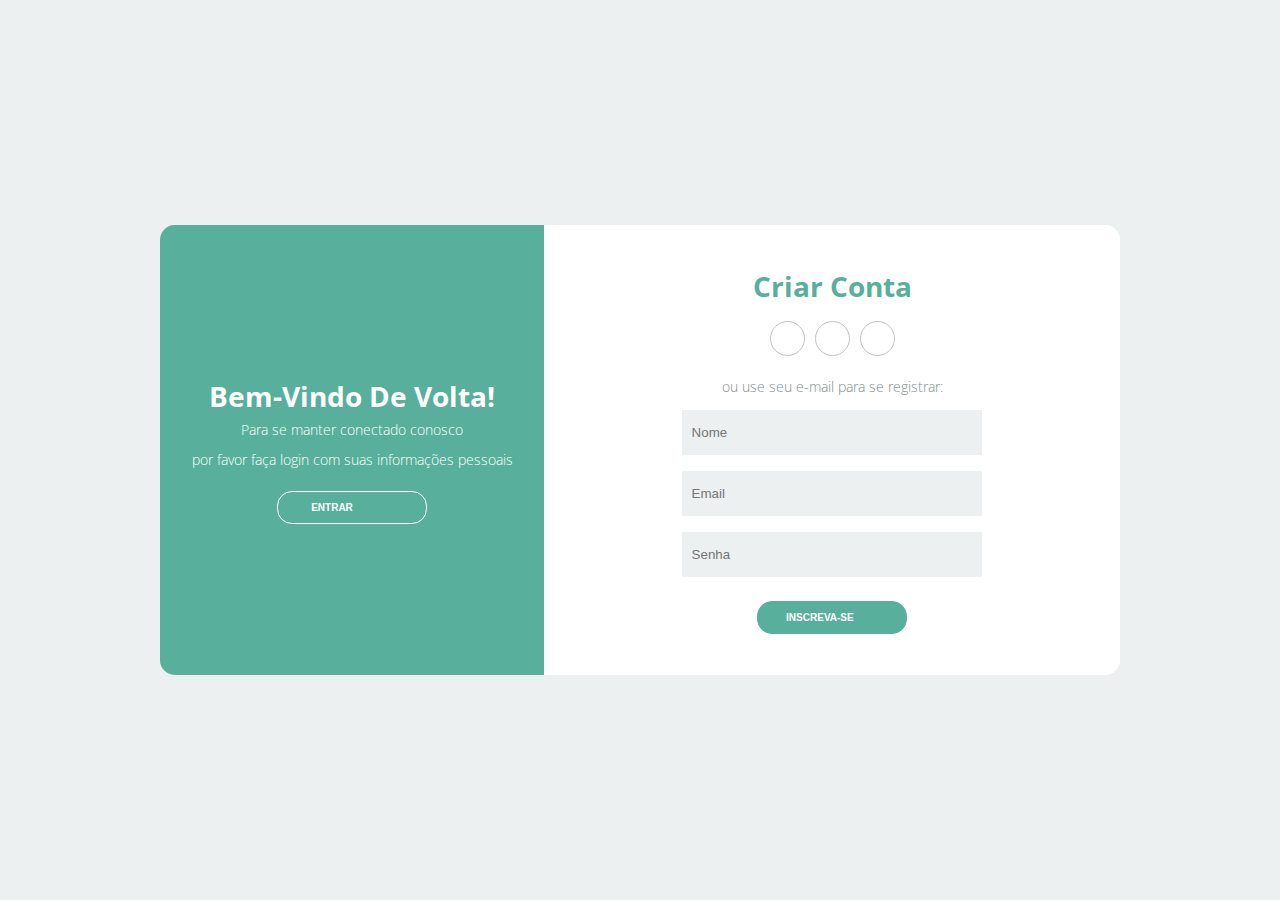
<file: pcc_med_clin/login/index.html>
<!DOCTYPE html>
<html lang="pt-br">

<head>
    <meta charset="UTF-8">
    <meta name="viewport" content="width=device-width, initial-scale=1.0">
    <meta http-equiv="X-UA-Compatible" content="ie=edge">
    <title>Login</title>
    <link rel="stylesheet" href="css/style.css">
    <link rel="stylesheet" href="https://use.fontawesome.com/releases/v5.8.2/css/all.css"
        integrity="sha384-oS3vJWv+0UjzBfQzYUhtDYW+Pj2yciDJxpsK1OYPAYjqT085Qq/1cq5FLXAZQ7Ay" crossorigin="anonymous">
</head>

<body>
    <div class="container">
        <div class="content first-content">
            <div class="first-column">
                <h2 class="title title-primary">Bem-vindo de volta!</h2>
                <p class="description description-primary">Para se manter conectado conosco</p>
                <p class="description description-primary">por favor faça login com suas informações pessoais</p>
                <button id="signin" class="btn btn-primary">entrar</button>
            </div>
            <div class="second-column">
                <h2 class="title title-second">criar conta</h2>
                <div class="social-media">
                    <ul class="list-social-media">
                        <a class="link-social-media" href="#">
                            <li class="item-social-media">
                                <i class="fab fa-facebook-f"></i>
                            </li>
                        </a>
                        <a class="link-social-media" href="#">
                            <li class="item-social-media">
                                <i class="fab fa-google-plus-g"></i>
                            </li>
                        </a>
                        <a class="link-social-media" href="#">
                            <li class="item-social-media">
                                <i class="fab fa-linkedin-in"></i>
                            </li>
                        </a>
                    </ul>
                </div><!-- mídias sociais -->
                <p class="description description-second">ou use seu e-mail para se registrar:</p>
                <form class="form">
                    <label class="label-input" for="">
                        <i class="far fa-user icon-modify"></i>
                        <input type="text" placeholder="Nome">
                    </label>

                    <label class="label-input" for="">
                        <i class="far fa-envelope icon-modify"></i>
                        <input type="email" placeholder="Email">
                    </label>

                    <label class="label-input" for="">
                        <i class="fas fa-lock icon-modify"></i>
                        <input type="password" placeholder="Senha">
                    </label>


                    <button class="btn btn-second">inscreva-se</button>
                </form>
            </div><!-- segunda coluna -->
        </div><!-- primeiro conteúdo -->
        <div class="content second-content">
            <div class="first-column">
                <h2 class="title title-primary">Olá, amigo!</h2>
                <p class="description description-primary">Digite seus detalhes pessoais</p>
                <p class="description description-primary">e comece a jornada conosco</p>
                <button id="signup" class="btn btn-primary">inscreva-se</button>
            </div>
            <div class="second-column">
                <h2 class="title title-second">entrar no desenvolvedor</h2>
                <div class="social-media">
                    <ul class="list-social-media">
                        <a class="link-social-media" href="#">
                            <li class="item-social-media">
                                <i class="fab fa-facebook-f"></i>
                            </li>
                        </a>
                        <a class="link-social-media" href="#">
                            <li class="item-social-media">
                                <i class="fab fa-google-plus-g"></i>
                            </li>
                        </a>
                        <a class="link-social-media" href="#">
                            <li class="item-social-media">
                                <i class="fab fa-linkedin-in"></i>
                            </li>
                        </a>
                    </ul>
                </div><!-- mídias sociais -->
                <p class="description description-second">ou use sua conta de e-mail:</p>
                <form class="form">

                    <label class="label-input" for="">
                        <i class="far fa-envelope icon-modify"></i>
                        <input type="email" placeholder="Email">
                    </label>

                    <label class="label-input" for="">
                        <i class="fas fa-lock icon-modify"></i>
                        <input type="password" placeholder="Senha">
                    </label>

                    <a class="password" href="#">esqueceu sua senha?</a>
                    <button class="btn btn-second">entrar</button>
                </form>
            </div><!-- segunda coluna -->
        </div><!-- segundo conteúdo -->
    </div>
    <script src="js/app.js"></script>
</body>

</html>
</file>
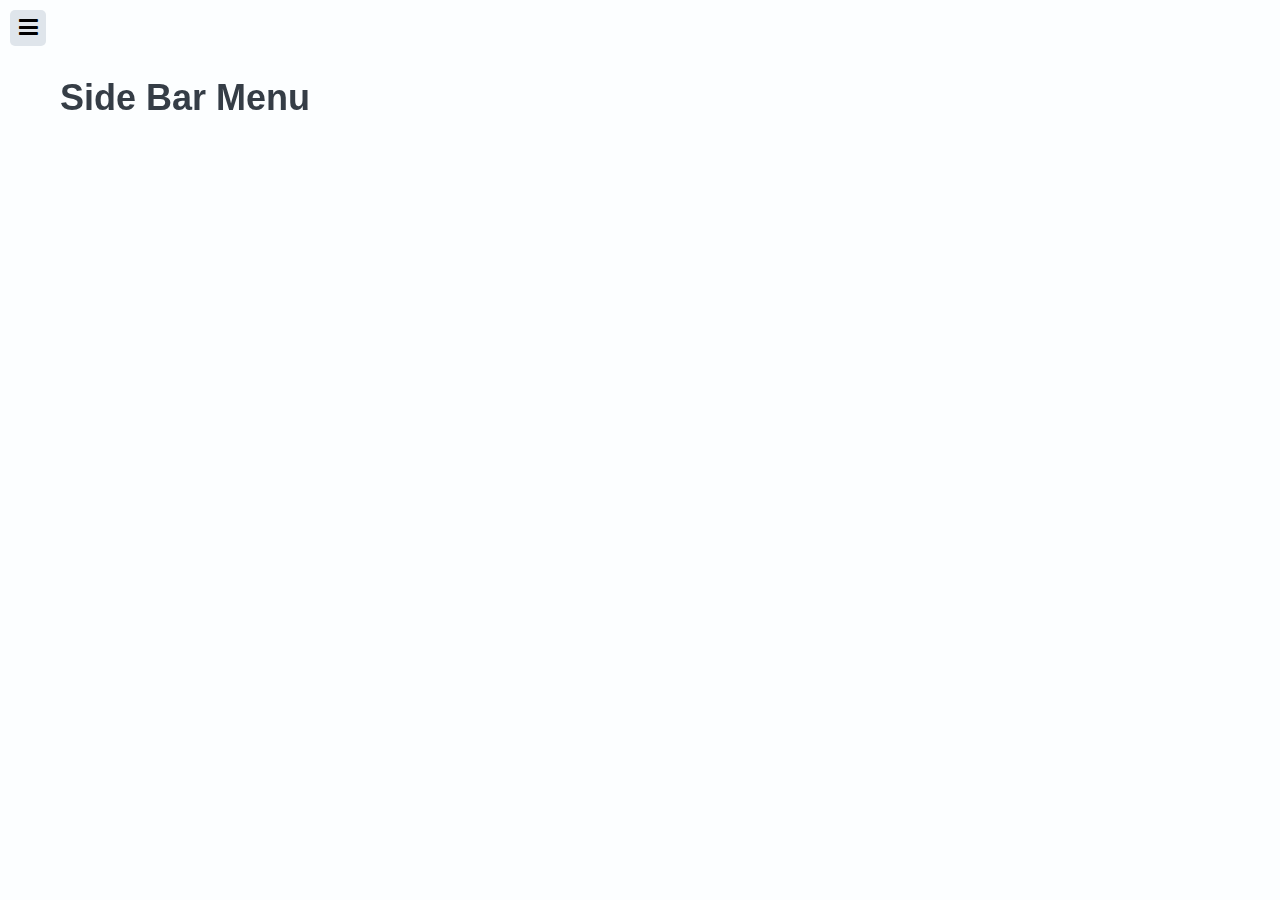
<file: pcc_med_clin/teampleate_beta/index.html>
<!DOCTYPE html>
<html lang="en">
<head>
    <meta charset="UTF-8">
    <meta name="viewport" content="width=device-width, initial-scale=1.0">
    <title>Side Bar Menu</title>
    <link rel="stylesheet" href="style.css">
    <script src="main.js" defer></script>
</head>
<body>
    <!-- Menu -->
    <nav id="slide-menu">
        <ul>
            <li>Home</li>
            <li>Dashboard</li>
            <li>Profile</li>
            <li>Settings</li>
            <li>Logout</li>
        </ul>
    </nav>
    
    <!-- Content -->
    <div id="content">
        <div class="menu-trigger"></div>
        <h1>Side Bar Menu</h1>
    </div>
</body>
</html>
</file>
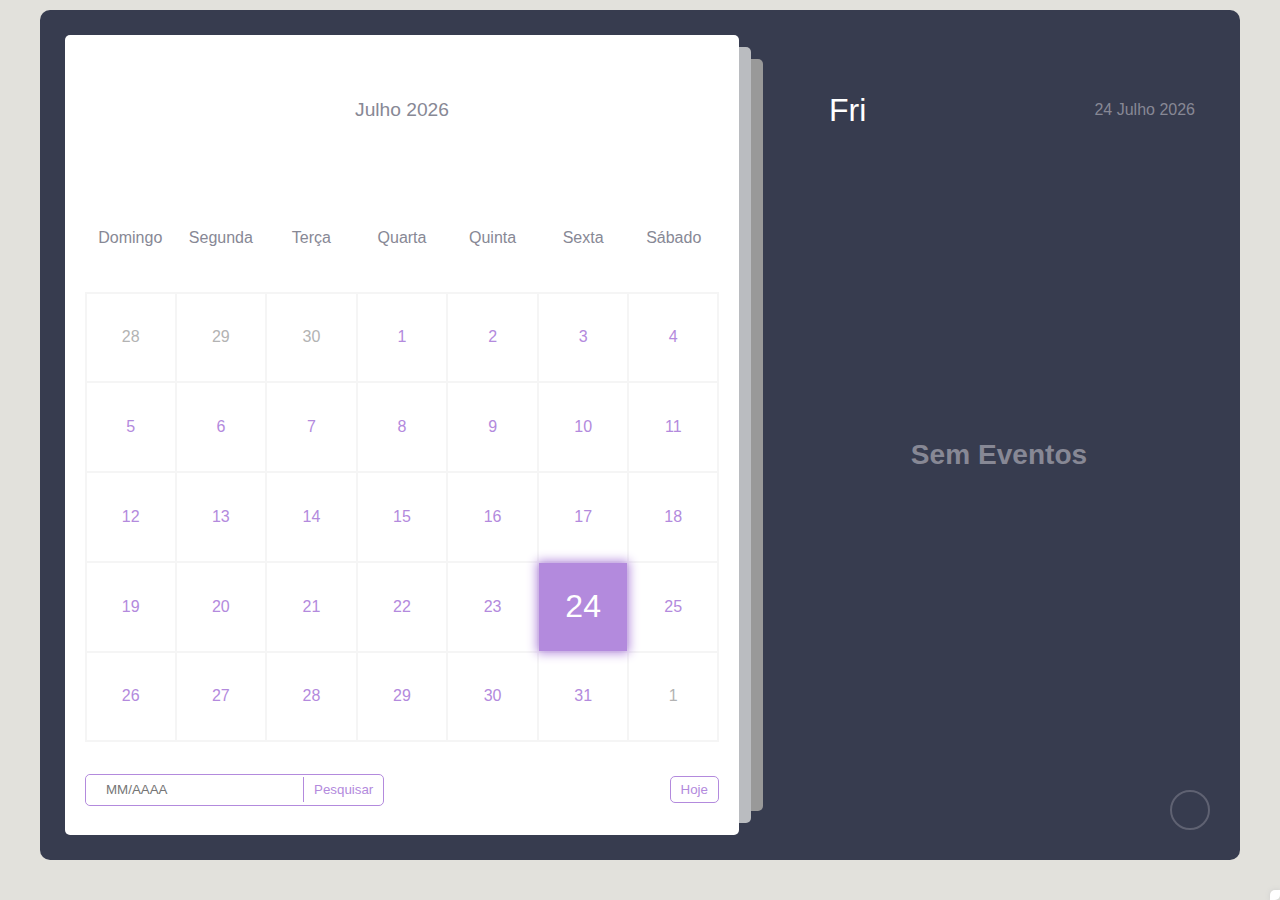
<file: pcc_med_clin/teamplate/menu/CalendarioNovo/index.html>
<!DOCTYPE html>
<html lang="pt-br">
  <head>
    <meta charset="UTF-8" />
    <meta http-equiv="X-UA-Compatible" content="IE=edge" />
    <meta name="viewport" content="width=device-width, initial-scale=1.0" />
    <meta
      name="description"
      content="Stay organized with our user-friendly Calendar featuring events, reminders, and a customizable interface. Built with HTML, CSS, and JavaScript. Start scheduling today!"
    />
    <meta
      name="keywords"
      content="calendar, events, reminders, javascript, html, css, open source coding"
    />
    <link
      rel="stylesheet"
      href="https://cdnjs.cloudflare.com/ajax/libs/font-awesome/6.2.0/css/all.min.css"
      integrity="sha512-xh6O/CkQoPOWDdYTDqeRdPCVd1SpvCA9XXcUnZS2FmJNp1coAFzvtCN9BmamE+4aHK8yyUHUSCcJHgXloTyT2A=="
      crossorigin="anonymous"
      referrerpolicy="no-referrer"
    />
    <link rel="shortcut icon" href="../CalendarioNovo/imgs/IconeCalendario.png">
    <link rel="stylesheet" href="../CalendarioNovo/css/style.css"/>
    <title>Atendimentos</title>
  </head>
  <body>
    <div class="container">
      <div class="left">
        <div class="calendar">
          <div class="month">
            <i class="fas fa-angle-left prev"></i>
            <div class="date">Setembro 2023</div>
            <i class="fas fa-angle-right next"></i>
          </div>
          <div class="weekdays">
            <div>Domingo</div>
            <div>Segunda</div>
            <div>Terça</div>
            <div>Quarta</div>
            <div>Quinta</div>
            <div>Sexta</div>
            <div>Sábado</div>
          </div>

          <div class="days"></div>
          <div class="goto-today">
            <div class="goto">
              <input type="text" placeholder="MM/AAAA" class="date-input" />
              <button class="goto-btn">Pesquisar</button>
            </div>
            <button class="today-btn">Hoje</button>
          </div>
        </div>
      </div>
      <div class="right">
        <div class="today-date">
          <div class="event-day"></div>
          <div class="event-date"></div>
        </div>
        <div class="events"></div>
        <div class="add-event-wrapper">
          <div class="add-event-header">
            <div class="title">Nova Consulta</div>
            <i class="fas fa-times close"></i>
          </div>
          <div class="add-event-body">
            <div class="add-event-input">
              <input type="text" placeholder="Qual a consulta?" class="event-name" />
            </div>
            <div class="add-event-input">
              <input
                type="text"
                placeholder="Horário de início"
                class="event-time-from"
              />
            </div>
            <div class="add-event-input">
              <input
                type="text"
                placeholder="Horário de termino"
                class="event-time-to"
              />
            </div>
          </div>
          <div class="add-event-footer">
            <button class="add-event-btn">Marcar</button>
          </div>
        </div>
      </div>
      <button class="add-event">
        <i class="fas fa-plus"></i>
      </button>
    </div>
    <script src="../CalendarioNovo/script/script.js"></script>
  </body>
</html>
</file>
<file: pcc_med_clin/login/css/style.css>
@import url('https://fonts.googleapis.com/css?family=Open+Sans:300,400,700&display=swap');

* {
    margin: 0;
    padding: 0;
    box-sizing: border-box;
}

body {
    font-family: 'Open Sans', sans-serif;
}

.container {
    display: flex;
    justify-content: center;
    align-items: center;
    height: 100vh;
    background-color: #ecf0f1;
}

.content {
    background-color: #fff;
    border-radius: 15px;
    width: 960px;
    height: 50%;
    justify-content: space-between;
    align-items: center;
    position: relative;
}

.content::before {
    content: "";
    position: absolute;
    background-color: #58af9b;
    width: 40%;
    height: 100%;
    border-top-left-radius: 15px;
    border-bottom-left-radius: 15px;


    left: 0;
}

.title {
    font-size: 28px;
    font-weight: bold;
    text-transform: capitalize;
}

.title-primary {
    color: #fff;
}

.title-second {
    color: #58af9b;
}

.description {
    font-size: 14px;
    font-weight: 300;
    line-height: 30px;
}

.description-primary {
    color: #fff;
}

.description-second {
    color: #7f8c8d;
}

.btn {
    border-radius: 15px;
    text-transform: uppercase;
    color: #fff;
    font-size: 10px;
    padding: 10px 40px;
    cursor: pointer;
    font-weight: bold;
    width: 150px;
    align-self: center;
    border: none;
    margin-top: 1rem;
}

.btn-primary {
    background-color: transparent;
    border: 1px solid #fff;
    transition: background-color .5s;
    padding-left: 0%;
    margin-bottom: 0%;

}

.btn-primary:hover {
    background-color: #fff;
    color: #58af9b;
}

.btn-second {
    background-color: #58af9b;
    border: 1px solid #58af9b;
    transition: background-color .5s;
    padding-left: 5%;
}

.btn-second:hover {
    background-color: #fff;
    border: 1px solid #58af9b;
    color: #58af9b;
    padding-left: 5%;

}

.first-content {
    display: flex;
}

.first-content .second-column {
    z-index: 11;
}

.first-column {
    text-align: center;
    width: 40%;
    z-index: 10;
}

.second-column {
    width: 60%;
    display: flex;
    flex-direction: column;
    align-items: center;
}

.social-media {
    margin: 1rem 0;
}

.link-social-media:not(:first-child) {
    margin-left: 10px;
}

.link-social-media .item-social-media {
    transition: background-color .5s;
}

.link-social-media:hover .item-social-media {
    background-color: #58af9b;
    color: #fff;
    border-color: #58af9b;
}

.list-social-media {
    display: flex;
    list-style-type: none;
}

.item-social-media {
    border: 1px solid #bdc3c7;
    border-radius: 50%;
    width: 35px;
    height: 35px;
    line-height: 35px;
    text-align: center;
    color: #95a5a6;
}

.form {
    display: flex;
    flex-direction: column;
    width: 55%;
}

.form input {
    height: 45px;
    width: 100%;
    border: none;
    background-color: #ecf0f1;
}

input:-webkit-autofill {
    -webkit-box-shadow: 0 0 0px 1000px #ecf0f1 inset !important;
    -webkit-text-fill-color: #000 !important;
}

.label-input {
    background-color: #ecf0f1;
    display: flex;
    align-items: center;
    margin: 8px;
}

.icon-modify {
    color: #7f8c8d;
    padding: 0 5px;
}

/* second content*/

.second-content {
    position: absolute;
    display: flex;
}

.second-content .first-column {
    order: 2;
    z-index: -1;
}

.second-content .second-column {
    order: 1;
    z-index: -1;
}

.password {
    color: #34495e;
    font-size: 14px;
    margin: 15px 0;
    text-align: center;
}

.password::first-letter {
    text-transform: capitalize;
}



.sign-in-js .first-content .first-column {
    z-index: -1;
}

.sign-in-js .second-content .second-column {
    z-index: 11;
}

.sign-in-js .second-content .first-column {
    z-index: 13;
}

.sign-in-js .content::before {
    left: 60%;
    border-top-left-radius: 0;
    border-bottom-left-radius: 0;
    border-top-right-radius: 15px;
    border-bottom-right-radius: 15px;
    animation: slidein 1.3s;
    /*MODIFIQUEI DE 3s PARA 1.3s*/

    z-index: 12;
}

.sign-up-js .content::before {
    animation: slideout 1.3s;
    /*MODIFIQUEI DE 3s PARA 1.3s*/

    z-index: 12;
}

.sign-up-js .second-content .first-column,
.sign-up-js .second-content .second-column {
    z-index: -1;
}

.sign-up-js .first-content .second-column {
    z-index: 11;
}

.sign-up-js .first-content .first-column {
    z-index: 13;
}


/* DESLOCAMENTO CONTEÚDO ATRÁS DO CONTENT:BEFORE*/
.sign-in-js .first-content .second-column {

    z-index: -1;
    position: relative;
    animation: deslocamentoEsq 1.3s;
    /*MODIFIQUEI DE 3s PARA 1.3s*/
}

.sign-up-js .second-content .second-column {
    position: relative;
    z-index: -1;
    animation: deslocamentoDir 1.3s;
    /*MODIFIQUEI DE 3s PARA 1.3s*/
}

/*ANIMAÇÃOO CSS PARA O CONTEÚDO*/

@keyframes deslocamentoEsq {

    from {
        left: 0;
        opacity: 1;
        z-index: 12;
    }

    25% {
        left: -80px;
        opacity: .5;
        /* z-index: 12; NÃO HÁ NECESSIDADE */
    }

    50% {
        left: -100px;
        opacity: .2;
        /* z-index: 12; NÃO HÁ NECESSIDADE */
    }

    to {
        left: -110px;
        opacity: 0;
        z-index: -1;
    }
}


@keyframes deslocamentoDir {

    from {
        left: 0;
        z-index: 12;
    }

    25% {
        left: 80px;
        /* z-index: 12;  NÃO HÁ NECESSIDADE*/
    }

    50% {
        left: 100px;
        /* z-index: 12; NÃO HÁ NECESSIDADE*/
        /* background-color: yellow;  Exemplo que dei no vídeo*/
    }

    to {
        left: 110px;
        z-index: -1;
    }
}


/*ANIMAÇÃO CSS*/

@keyframes slidein {

    from {
        left: 0;
        width: 40%;
    }

    25% {
        left: 5%;
        width: 50%;
    }

    50% {
        left: 25%;
        width: 60%;
    }

    75% {
        left: 45%;
        width: 50%;
    }

    to {
        left: 60%;
        width: 40%;
    }
}

@keyframes slideout {

    from {
        left: 60%;
        width: 40%;
    }

    25% {
        left: 45%;
        width: 50%;
    }

    50% {
        left: 25%;
        width: 60%;
    }

    75% {
        left: 5%;
        width: 50%;
    }

    to {
        left: 0;
        width: 40%;
    }
}

/*VERSÃO MOBILE*/
@media screen and (max-width: 1040px) {
    .content {
        width: 100%;
        height: 100%;
    }

    .content::before {
        width: 100%;
        height: 40%;
        top: 0;
        border-radius: 0;
    }

    .first-content,
    .second-content {
        flex-direction: column;
        justify-content: space-around;
    }

    .first-column,
    .second-column {
        width: 100%;
    }

    .sign-in-js .content::before {
        top: 60%;
        left: 0;
        border-radius: 0;

    }

    .form {
        width: 90%;
    }

    /* ANIMAÇÃO MOBILE CSS*/

    @keyframes deslocamentoEsq {

        from {
            top: 0;
            opacity: 1;
            z-index: 12;
        }

        25% {
            top: -80px;
            opacity: .5;
            /* z-index: 12; NÃO HÁ NECESSIDADE */
        }

        50% {
            top: -100px;
            opacity: .2;
            /* z-index: 12; NÃO HÁ NECESSIDADE */
        }

        to {
            top: -110px;
            opacity: 0;
            z-index: -1;
        }
    }


    @keyframes deslocamentoDir {

        from {
            top: 0;
            z-index: 12;
        }

        25% {
            top: 80px;
            /* z-index: 12;  NÃO HÁ NECESSIDADE*/
        }

        50% {
            top: 100px;
            /* z-index: 12; NÃO HÁ NECESSIDADE*/
            /* background-color: yellow;  Exemplo que dei no vídeo*/
        }

        to {
            top: 110px;
            z-index: -1;
        }
    }



    @keyframes slidein {

        from {
            top: 0;
            height: 40%;
        }

        25% {
            top: 5%;
            height: 50%;
        }

        50% {
            top: 25%;
            height: 60%;
        }

        75% {
            top: 45%;
            height: 50%;
        }

        to {
            top: 60%;
            height: 40%;
        }
    }

    @keyframes slideout {

        from {
            top: 60%;
            height: 40%;
        }

        25% {
            top: 45%;
            height: 50%;
        }

        50% {
            top: 25%;
            height: 60%;
        }

        75% {
            top: 5%;
            height: 50%;
        }

        to {
            top: 0;
            height: 40%;
        }
    }

}

@media screen and (max-width: 740px) {
    .form {
        width: 50%;
    }
}

@media screen and (max-width: 425px) {
    .form {
        width: 100%;
    }
}
</file>
<file: pcc_med_clin/teampleate_beta/style.css>
@font-face {
    font-family: 'ico';
    src: url("[data-uri]") format("woff"), url("[data-uri]") format("truetype");
}

body {
    margin: 0;
    background: #556270;
    color: #353d46;
    font: 18px/27px 'Arial', sans-serif;
}

nav#slide-menu {
    position: fixed;
    top: 0;
    left: -100px;
    bottom: 0;
    display: block;
    float: left;
    width: 100%;
    max-width: 284px;
    height: 100%;
    transition: all 300ms;
}

nav#slide-menu>ul {
    display: block;
    margin: 40px;
    padding: 0;
    list-style: none;
    opacity: 0.5;
    transition: all 300ms;
}

nav#slide-menu>ul li {
    color: #dfe5eb;
    padding: 6px 0;
    cursor: pointer;
}

nav#slide-menu>ul li:hover {
    color: #59e9df;
}

nav#slide-menu>ul li:before {
    font-family: "ico";
    font-style: normal;
    font-weight: normal;
    speak: none;
    display: inline-block;
    text-decoration: inherit;
    width: 1em;
    color: #59e9df;
    margin-right: 12px;
    text-align: center;
    font-variant: normal;
    font-size: 0.75em;
    text-transform: none;
    line-height: 1em;
}

nav#slide-menu>ul li.sep {
    margin-top: 7px;
    padding-top: 14px;
    border-top: 1px solid #6b7b8d;
}


body.menu-active nav#slide-menu {
    left: 0px;
}

body.menu-active nav#slide-menu ul {
    left: 0px;
    opacity: 1;
}

div#content {
    position: fixed;
    top: 0;
    left: 0;
    width: 100%;
    height: 100%;
    padding: 60px;
    overflow: scroll;
    background: #fcfeff;
    border-radius: 0;
    box-sizing: border-box;
    box-shadow: -3px 0 6px #4a5562;
    transition: all 300ms;
}

div#content div.menu-trigger {
    position: fixed;
    top: 10px;
    left: 10px;
    width: 36px;
    height: 36px;
    background: #dfe5eb;
    cursor: pointer;
    border-radius: 5px;
    -moz-transition: all 300ms;
    -webkit-transition: all 300ms;
    transition: all 300ms;
}

div#content div.menu-trigger:before {
    content: '\e801';
    display: inline-block;
    width: 36px;
    height: 36px;
    color: black;
    font-family: "ico";
    font-style: normal;
    font-size: 1.2em;
    font-weight: normal;
    font-variant: normal;
    text-align: center;
    text-transform: none;
    line-height: 36px;
}

div#content div.menu-trigger:hover {
    background: #556270;
}

div#content div.menu-trigger:hover:before {
    color: #fcfeff;
}

body.menu-active div#content {
    left: 284px;
    border-radius: 7px 0 0 7px;
}

body.menu-active div#content .menu-trigger {
    left: 294px;
}
</file>
<file: pcc_med_clin/teamplate/menu/CalendarioNovo/css/style.css>
:root {
  --primary-clr: #b38add;
}
* {
  margin: 0;
  padding: 0;
  box-sizing: border-box;
  font-family: "Poppins", sans-serif;
}
/* nice scroll bar */
::-webkit-scrollbar {
  width: 5px;
}
::-webkit-scrollbar-track {
  background: #f5f5f5;
  border-radius: 50px;
}
::-webkit-scrollbar-thumb {
  background: var(--primary-clr);
  border-radius: 50px;
}

body {
  position: relative;
  min-height: 100vh;
  display: flex;
  align-items: center;
  justify-content: center;
  padding-bottom: 30px;
  background-color: #e2e1dc;
}
.container {
  position: relative;
  width: 1200px;
  min-height: 850px;
  margin: 0 auto;
  padding: 5px;
  color: #fff;
  display: flex;

  border-radius: 10px;
  background-color: #373c4f;
}
.left {
  width: 60%;
  padding: 20px;
}
.calendar {
  position: relative;
  width: 100%;
  height: 100%;
  display: flex;
  flex-direction: column;
  flex-wrap: wrap;
  justify-content: space-between;
  color: #878895;
  border-radius: 5px;
  background-color: #fff;
}
/* set after behind the main element */
.calendar::before,
.calendar::after {
  content: "";
  position: absolute;
  top: 50%;
  left: 100%;
  width: 12px;
  height: 97%;
  border-radius: 0 5px 5px 0;
  background-color: #d3d4d6d7;
  transform: translateY(-50%);
}
.calendar::before {
  height: 94%;
  left: calc(100% + 12px);
  background-color: rgb(153, 153, 153);
}
.calendar .month {
  width: 100%;
  height: 150px;
  display: flex;
  align-items: center;
  justify-content: space-between;
  padding: 0 50px;
  font-size: 1.2rem;
  font-weight: 500;
  text-transform: capitalize;
}
.calendar .month .prev,
.calendar .month .next {
  cursor: pointer;
}
.calendar .month .prev:hover,
.calendar .month .next:hover {
  color: var(--primary-clr);
}
.calendar .weekdays {
  width: 100%;
  height: 100px;
  display: flex;
  align-items: center;
  justify-content: space-between;
  padding: 0 20px;
  font-size: 1rem;
  font-weight: 500;
  text-transform: capitalize;
}
.weekdays div {
  width: 14.28%;
  height: 100%;
  display: flex;
  align-items: center;
  justify-content: center;
}
.calendar .days {
  width: 100%;
  display: flex;
  flex-wrap: wrap;
  justify-content: space-between;
  padding: 0 20px;
  font-size: 1rem;
  font-weight: 500;
  margin-bottom: 20px;
}
.calendar .days .day {
  width: 14.28%;
  height: 90px;
  display: flex;
  align-items: center;
  justify-content: center;
  cursor: pointer;
  color: var(--primary-clr);
  border: 1px solid #f5f5f5;
}
.calendar .days .day:nth-child(7n + 1) {
  border-left: 2px solid #f5f5f5;
}
.calendar .days .day:nth-child(7n) {
  border-right: 2px solid #f5f5f5;
}
.calendar .days .day:nth-child(-n + 7) {
  border-top: 2px solid #f5f5f5;
}
.calendar .days .day:nth-child(n + 29) {
  border-bottom: 2px solid #f5f5f5;
}

.calendar .days .day:not(.prev-date, .next-date):hover {
  color: #fff;
  background-color: var(--primary-clr);
}
.calendar .days .prev-date,
.calendar .days .next-date {
  color: #b3b3b3;
}
.calendar .days .active {
  position: relative;
  font-size: 2rem;
  color: #fff;
  background-color: var(--primary-clr);
}
.calendar .days .active::before {
  content: "";
  position: absolute;
  top: 0;
  left: 0;
  width: 100%;
  height: 100%;
  box-shadow: 0 0 10px 2px var(--primary-clr);
}
.calendar .days .today {
  font-size: 2rem;
}
.calendar .days .event {
  position: relative;
}
.calendar .days .event::after {
  content: "";
  position: absolute;
  bottom: 10%;
  left: 50%;
  width: 75%;
  height: 6px;
  border-radius: 30px;
  transform: translateX(-50%);
  background-color: var(--primary-clr);
}
.calendar .days .day:hover.event::after {
  background-color: #fff;
}
.calendar .days .active.event::after {
  background-color: #fff;
  bottom: 20%;
}
.calendar .days .active.event {
  padding-bottom: 10px;
}
.calendar .goto-today {
  width: 100%;
  height: 50px;
  display: flex;
  align-items: center;
  justify-content: space-between;
  gap: 5px;
  padding: 0 20px;
  margin-bottom: 20px;
  color: var(--primary-clr);
}
.calendar .goto-today .goto {
  display: flex;
  align-items: center;
  border-radius: 5px;
  overflow: hidden;
  border: 1px solid var(--primary-clr);
}
.calendar .goto-today .goto input {
  width: 100%;
  height: 30px;
  outline: none;
  border: none;
  border-radius: 5px;
  padding: 0 20px;
  color: var(--primary-clr);
  border-radius: 5px;
}
.calendar .goto-today button {
  padding: 5px 10px;
  border: 1px solid var(--primary-clr);
  border-radius: 5px;
  background-color: transparent;
  cursor: pointer;
  color: var(--primary-clr);
}
.calendar .goto-today button:hover {
  color: #fff;
  background-color: var(--primary-clr);
}
.calendar .goto-today .goto button {
  border: none;
  border-left: 1px solid var(--primary-clr);
  border-radius: 0;
}
.container .right {
  position: relative;
  width: 40%;
  min-height: 100%;
  padding: 20px 0;
}

.right .today-date {
  width: 100%;
  height: 50px;
  display: flex;
  flex-wrap: wrap;
  gap: 10px;
  align-items: center;
  justify-content: space-between;
  padding: 0 40px;
  padding-left: 70px;
  margin-top: 50px;
  margin-bottom: 20px;
  text-transform: capitalize;
}
.right .today-date .event-day {
  font-size: 2rem;
  font-weight: 500;
}
.right .today-date .event-date {
  font-size: 1rem;
  font-weight: 400;
  color: #878895;
}
.events {
  width: 100%;
  height: 100%;
  max-height: 600px;
  overflow-x: hidden;
  overflow-y: auto;
  display: flex;
  flex-direction: column;
  padding-left: 4px;
}
.events .event {
  position: relative;
  width: 95%;
  min-height: 70px;
  display: flex;
  justify-content: center;
  flex-direction: column;
  gap: 5px;
  padding: 0 20px;
  padding-left: 50px;
  color: #fff;
  background: linear-gradient(90deg, #3f4458, transparent);
  cursor: pointer;
}
/* even event */
.events .event:nth-child(even) {
  background: transparent;
}
.events .event:hover {
  background: linear-gradient(90deg, var(--primary-clr), transparent);
}
.events .event .title {
  display: flex;
  align-items: center;
  pointer-events: none;
}
.events .event .title .event-title {
  font-size: 1rem;
  font-weight: 400;
  margin-left: 20px;
}
.events .event i {
  color: var(--primary-clr);
  font-size: 0.5rem;
}
.events .event:hover i {
  color: #fff;
}
.events .event .event-time {
  font-size: 0.8rem;
  font-weight: 400;
  color: #878895;
  margin-left: 15px;
  pointer-events: none;
}
.events .event:hover .event-time {
  color: #fff;
}
/* add tick in event after */
.events .event::after {
  content: "✓";
  position: absolute;
  top: 50%;
  right: 0;
  font-size: 3rem;
  line-height: 1;
  display: none;
  align-items: center;
  justify-content: center;
  opacity: 0.3;
  color: var(--primary-clr);
  transform: translateY(-50%);
}
.events .event:hover::after {
  display: flex;
}
.add-event {
  position: absolute;
  bottom: 30px;
  right: 30px;
  width: 40px;
  height: 40px;
  display: flex;
  align-items: center;
  justify-content: center;
  font-size: 1rem;
  color: #878895;
  border: 2px solid #878895;
  opacity: 0.5;
  border-radius: 50%;
  background-color: transparent;
  cursor: pointer;
}
.add-event:hover {
  opacity: 1;
}
.add-event i {
  pointer-events: none;
}
.events .no-event {
  width: 100%;
  height: 100%;
  display: flex;
  align-items: center;
  justify-content: center;
  font-size: 1.5rem;
  font-weight: 500;
  color: #878895;
}
.add-event-wrapper {
  position: absolute;
  bottom: 100px;
  left: 50%;
  width: 90%;
  max-height: 0;
  overflow: hidden;
  border-radius: 5px;
  background-color: #fff;
  transform: translateX(-50%);
  transition: max-height 0.5s ease;
}
.add-event-wrapper.active {
  max-height: 300px;
}
.add-event-header {
  width: 100%;
  height: 50px;
  display: flex;
  align-items: center;
  justify-content: space-between;
  padding: 0 20px;
  color: #373c4f;
  border-bottom: 1px solid #f5f5f5;
}
.add-event-header .close {
  font-size: 1.5rem;
  cursor: pointer;
}
.add-event-header .close:hover {
  color: var(--primary-clr);
}
.add-event-header .title {
  font-size: 1.2rem;
  font-weight: 500;
}
.add-event-body {
  width: 100%;
  height: 100%;
  display: flex;
  flex-direction: column;
  gap: 5px;
  padding: 20px;
}
.add-event-body .add-event-input {
  width: 100%;
  height: 40px;
  display: flex;
  align-items: center;
  justify-content: space-between;
  gap: 10px;
}
.add-event-body .add-event-input input {
  width: 100%;
  height: 100%;
  outline: none;
  border: none;
  border-bottom: 1px solid #f5f5f5;
  padding: 0 10px;
  font-size: 1rem;
  font-weight: 400;
  color: #373c4f;
}
.add-event-body .add-event-input input::placeholder {
  color: #a5a5a5;
}
.add-event-body .add-event-input input:focus {
  border-bottom: 1px solid var(--primary-clr);
}
.add-event-body .add-event-input input:focus::placeholder {
  color: var(--primary-clr);
}
.add-event-footer {
  display: flex;
  align-items: center;
  justify-content: center;
  padding: 20px;
}
.add-event-footer .add-event-btn {
  height: 40px;
  font-size: 1rem;
  font-weight: 500;
  outline: none;
  border: none;
  color: #fff;
  background-color: var(--primary-clr);
  border-radius: 5px;
  cursor: pointer;
  padding: 5px 10px;
  border: 1px solid var(--primary-clr);
}
.add-event-footer .add-event-btn:hover {
  background-color: transparent;
  color: var(--primary-clr);
}

/* media queries */

@media screen and (max-width: 1000px) {
  body {
    align-items: flex-start;
    justify-content: flex-start;
  }
  .container {
    min-height: 100vh;
    flex-direction: column;
    border-radius: 0;
  }
  .container .left {
    width: 100%;
    height: 100%;
    padding: 20px 0;
  }
  .container .right {
    width: 100%;
    height: 100%;
    padding: 20px 0;
  }
  .calendar::before,
  .calendar::after {
    top: 100%;
    left: 50%;
    width: 97%;
    height: 12px;
    border-radius: 0 0 5px 5px;
    transform: translateX(-50%);
  }
  .calendar::before {
    width: 94%;
    top: calc(100% + 12px);
  }
  .events {
    padding-bottom: 340px;
  }
  .add-event-wrapper {
    bottom: 100px;
  }
}
@media screen and (max-width: 500px) {
  .calendar .month {
    height: 75px;
  }
  .calendar .weekdays {
    height: 50px;
  }
  .calendar .days .day {
    height: 40px;
    font-size: 0.8rem;
  }
  .calendar .days .day.active,
  .calendar .days .day.today {
    font-size: 1rem;
  }
  .right .today-date {
    padding: 20px;
  }
}
</file>
